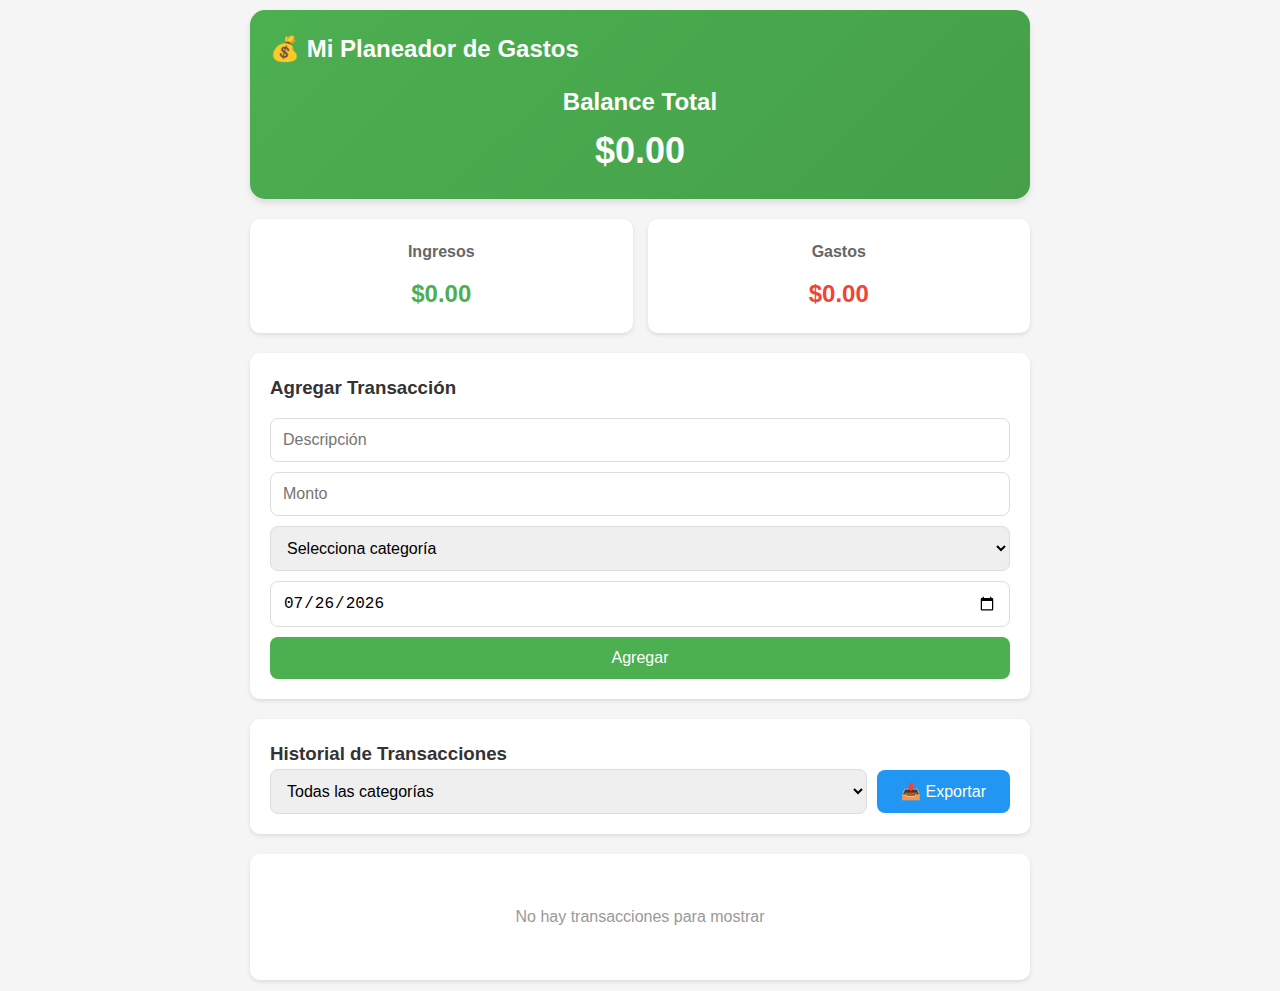
<file: index.html>
<!DOCTYPE html>
<html lang="es">
<head>
    <meta charset="UTF-8">
    <meta name="viewport" content="width=device-width, initial-scale=1.0">
    <title>Mi Planeador de Gastos</title>
    <link rel="stylesheet" href="styles.css">
    <link rel="manifest" href="manifest.json">
    <meta name="theme-color" content="#4CAF50">
</head>
<body>
    <div class="container">
        <header>
            <h1>💰 Mi Planeador de Gastos</h1>
            <div class="balance-container">
                <h2>Balance Total</h2>
                <p class="balance" id="balance">$0.00</p>
            </div>
        </header>

        <main>
            <div class="stats-container">
                <div class="stat-card income">
                    <h3>Ingresos</h3>
                    <p id="total-income">$0.00</p>
                </div>
                <div class="stat-card expense">
                    <h3>Gastos</h3>
                    <p id="total-expense">$0.00</p>
                </div>
            </div>

            <div class="add-transaction">
                <h3>Agregar Transacción</h3>
                <form id="transaction-form">
                    <input type="text" id="description" placeholder="Descripción" required>
                    <input type="number" id="amount" placeholder="Monto" step="0.01" required>
                    <select id="category" required>
                        <option value="">Selecciona categoría</option>
                        <option value="ingreso">💵 Ingreso</option>
                        <option value="comida">🍔 Comida</option>
                        <option value="transporte">🚗 Transporte</option>
                        <option value="hogar">🏠 Hogar</option>
                        <option value="entretenimiento">🎮 Entretenimiento</option>
                        <option value="salud">🏥 Salud</option>
                        <option value="educacion">📚 Educación</option>
                        <option value="otros">📦 Otros</option>
                    </select>
                    <input type="date" id="date" required>
                    <button type="submit">Agregar</button>
                </form>
            </div>

            <div class="filter-section">
                <h3>Historial de Transacciones</h3>
                <div class="filters">
                    <select id="filter-category">
                        <option value="all">Todas las categorías</option>
                        <option value="ingreso">💵 Ingreso</option>
                        <option value="comida">🍔 Comida</option>
                        <option value="transporte">🚗 Transporte</option>
                        <option value="hogar">🏠 Hogar</option>
                        <option value="entretenimiento">🎮 Entretenimiento</option>
                        <option value="salud">🏥 Salud</option>
                        <option value="educacion">📚 Educación</option>
                        <option value="otros">📦 Otros</option>
                    </select>
                    <button id="export-btn">📥 Exportar</button>
                </div>
            </div>

            <div class="transactions-list" id="transactions-list">
                <!-- Las transacciones se agregarán aquí dinámicamente -->
            </div>
        </main>
    </div>

    <script src="app.js"></script>
</body>
</html>
</file>
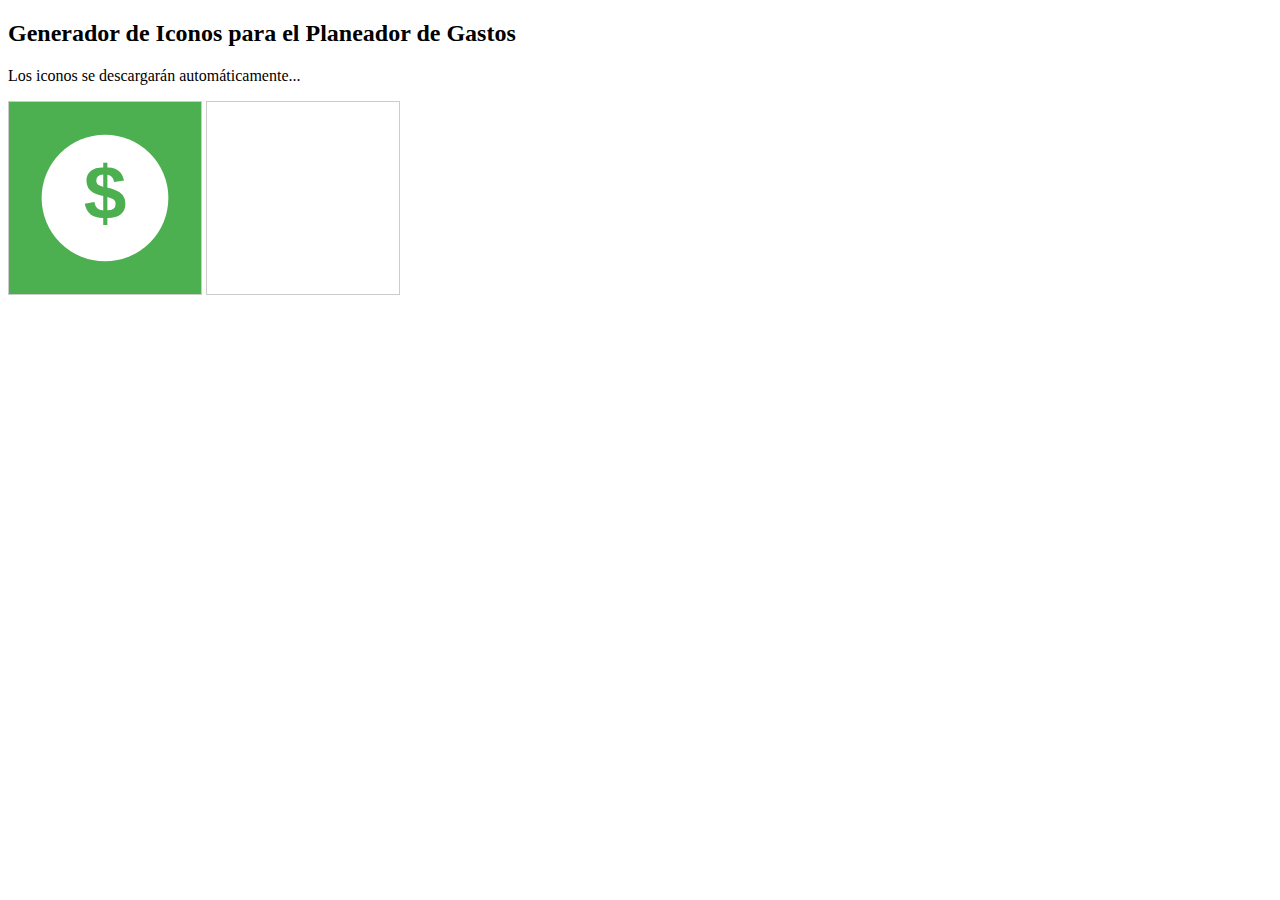
<file: generar-iconos.html>
<!DOCTYPE html>
<html>
<head>
    <title>Generador Automático de Iconos</title>
    <meta charset="UTF-8">
</head>
<body>
    <h2>Generador de Iconos para el Planeador de Gastos</h2>
    <p>Los iconos se descargarán automáticamente...</p>
    
    <canvas id="canvas192" width="192" height="192" style="border: 1px solid #ccc;"></canvas>
    <canvas id="canvas512" width="512" height="512" style="border: 1px solid #ccc; width: 192px; height: 192px;"></canvas>
    
    <script>
        function createAndDownloadIcon(size) {
            const canvas = document.createElement('canvas');
            canvas.width = size;
            canvas.height = size;
            const ctx = canvas.getContext('2d');
            
            // Fondo verde
            ctx.fillStyle = '#4CAF50';
            ctx.fillRect(0, 0, size, size);
            
            // Círculo blanco
            ctx.fillStyle = 'white';
            ctx.beginPath();
            ctx.arc(size/2, size/2, size*0.33, 0, Math.PI * 2);
            ctx.fill();
            
            // Símbolo de dinero
            ctx.fillStyle = '#4CAF50';
            ctx.font = `bold ${size*0.4}px Arial`;
            ctx.textAlign = 'center';
            ctx.textBaseline = 'middle';
            ctx.fillText('$', size/2, size/2);
            
            // Mostrar en la página
            const displayCanvas = document.getElementById(`canvas${size}`);
            const displayCtx = displayCanvas.getContext('2d');
            displayCtx.drawImage(canvas, 0, 0);
            
            // Descargar automáticamente
            canvas.toBlob(function(blob) {
                const url = URL.createObjectURL(blob);
                const a = document.createElement('a');
                a.href = url;
                a.download = `icon-${size}.png`;
                document.body.appendChild(a);
                a.click();
                document.body.removeChild(a);
                URL.revokeObjectURL(url);
            });
        }
        
        // Crear y descargar ambos iconos
        setTimeout(() => createAndDownloadIcon(192), 500);
        setTimeout(() => createAndDownloadIcon(512), 1500);
        
        setTimeout(() => {
            document.body.innerHTML += '<h3>✅ Iconos descargados! Muévelos a C:\\Claude\\planeador-gastos</h3>';
        }, 3000);
    </script>
</body>
</html>
</file>
<file: styles.css>
* {
    margin: 0;
    padding: 0;
    box-sizing: border-box;
}

body {
    font-family: -apple-system, BlinkMacSystemFont, 'Segoe UI', Roboto, sans-serif;
    background-color: #f5f5f5;
    color: #333;
    line-height: 1.6;
}

.container {
    max-width: 800px;
    margin: 0 auto;
    padding: 10px;
}

header {
    background: linear-gradient(135deg, #4CAF50, #45a049);
    color: white;
    padding: 20px;
    border-radius: 15px;
    margin-bottom: 20px;
    box-shadow: 0 4px 6px rgba(0,0,0,0.1);
}

h1 {
    font-size: 24px;
    margin-bottom: 15px;
}

.balance-container {
    text-align: center;
}

.balance {
    font-size: 36px;
    font-weight: bold;
}

.stats-container {
    display: grid;
    grid-template-columns: 1fr 1fr;
    gap: 15px;
    margin-bottom: 20px;
}

.stat-card {
    background: white;
    padding: 20px;
    border-radius: 10px;
    text-align: center;
    box-shadow: 0 2px 4px rgba(0,0,0,0.1);
}

.stat-card h3 {
    font-size: 16px;
    margin-bottom: 10px;
    color: #666;
}

.stat-card p {
    font-size: 24px;
    font-weight: bold;
}

.income p {
    color: #4CAF50;
}

.expense p {
    color: #f44336;
}

.add-transaction {
    background: white;
    padding: 20px;
    border-radius: 10px;
    margin-bottom: 20px;
    box-shadow: 0 2px 4px rgba(0,0,0,0.1);
}

.add-transaction h3 {
    margin-bottom: 15px;
    color: #333;
}

#transaction-form {
    display: grid;
    gap: 10px;
}

input, select {
    padding: 12px;
    border: 1px solid #ddd;
    border-radius: 8px;
    font-size: 16px;
    width: 100%;
}

input:focus, select:focus {
    outline: none;
    border-color: #4CAF50;
}

button {
    background: #4CAF50;
    color: white;
    border: none;
    padding: 12px 24px;
    border-radius: 8px;
    font-size: 16px;
    cursor: pointer;
    transition: background 0.3s;
}

button:hover {
    background: #45a049;
}

.filter-section {
    background: white;
    padding: 20px;
    border-radius: 10px;
    margin-bottom: 20px;
    box-shadow: 0 2px 4px rgba(0,0,0,0.1);
}

.filters {
    display: flex;
    gap: 10px;
    align-items: center;
}

#filter-category {
    flex: 1;
}

#export-btn {
    background: #2196F3;
}

#export-btn:hover {
    background: #1976D2;
}

.transactions-list {
    background: white;
    border-radius: 10px;
    padding: 10px;
    box-shadow: 0 2px 4px rgba(0,0,0,0.1);
}

.transaction-item {
    display: flex;
    justify-content: space-between;
    align-items: center;
    padding: 15px;
    border-bottom: 1px solid #f0f0f0;
    transition: background 0.2s;
}

.transaction-item:hover {
    background: #f9f9f9;
}

.transaction-info {
    flex: 1;
}

.transaction-description {
    font-weight: 500;
    margin-bottom: 5px;
}

.transaction-details {
    font-size: 14px;
    color: #666;
}

.transaction-amount {
    font-size: 18px;
    font-weight: bold;
}

.transaction-amount.income {
    color: #4CAF50;
}

.transaction-amount.expense {
    color: #f44336;
}

.delete-btn {
    background: #f44336;
    color: white;
    border: none;
    padding: 8px 12px;
    border-radius: 5px;
    cursor: pointer;
    margin-left: 10px;
    font-size: 14px;
}

.delete-btn:hover {
    background: #d32f2f;
}

.empty-state {
    text-align: center;
    padding: 40px;
    color: #999;
}

/* Responsive */
@media (max-width: 600px) {
    .container {
        padding: 5px;
    }
    
    header {
        padding: 15px;
    }
    
    h1 {
        font-size: 20px;
    }
    
    .balance {
        font-size: 28px;
    }
    
    .stat-card p {
        font-size: 20px;
    }
    
    .filters {
        flex-direction: column;
    }
    
    #filter-category, #export-btn {
        width: 100%;
    }
}
</file>
